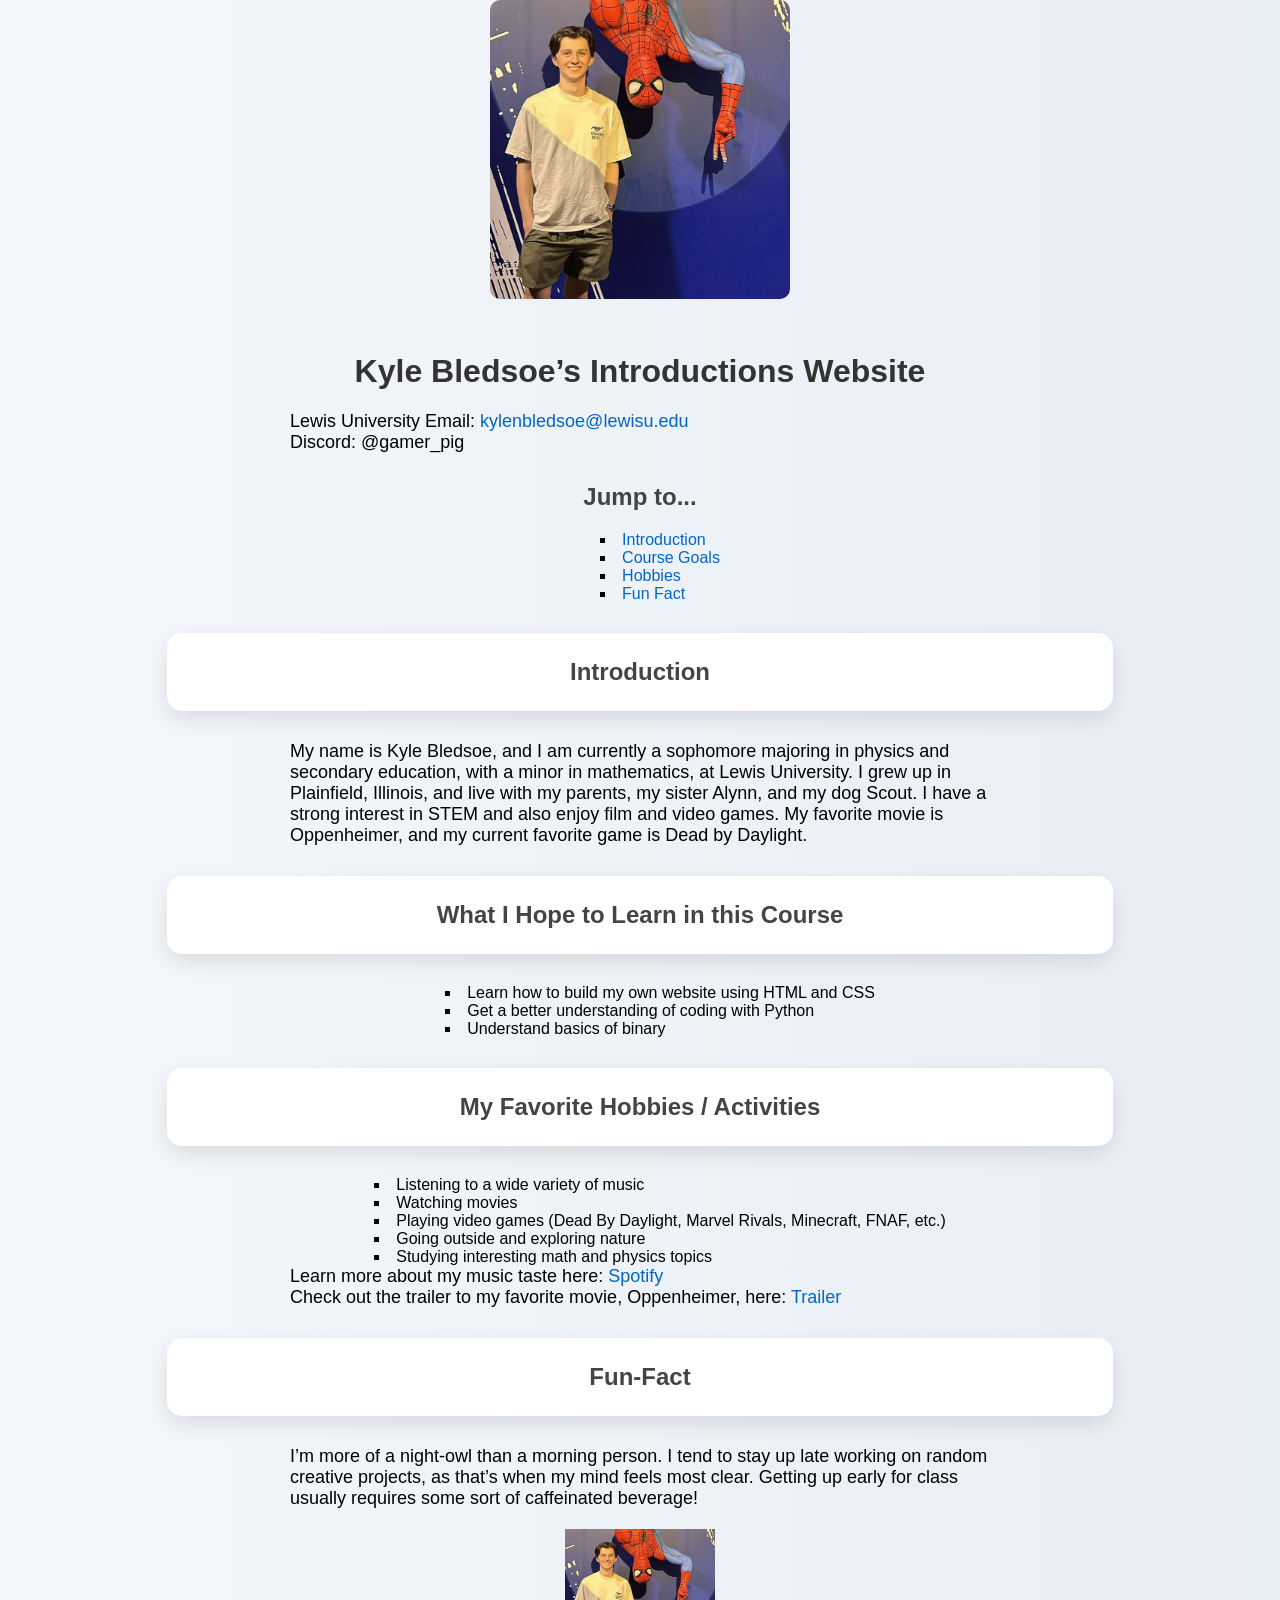
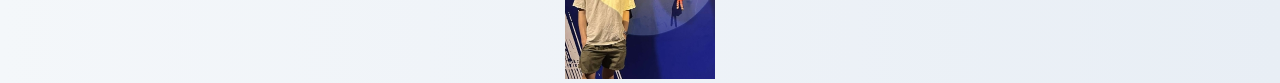
<file: me.html>
<!doctype html>
<html lang="en">
<head>
<meta charset="utf-8">
<link rel="stylesheet" href="me.css">
<script defer src="index.js"></script>
<title>HWT</title>
</head>
<body>

<div class="profile-image">
  <img src="me.png" alt="Kyle Bledsoe’s Picture">
</div>

<h1 id="main-title">Kyle Bledsoe’s Introductions Website</h1>

<p class="contacts"> Lewis University Email: 
  <a href="mailto:kylenbledsoe@lewisu.edu">kylenbledsoe@lewisu.edu</a> 
</p>
<p class="contacts"> Discord: @gamer_pig </p>

<h2>Jump to...</h2>
<nav>
  <ul class="nav-menu">
    <li><a href="#introduction" class="nav-link">Introduction</a></li>
    <li><a href="#course-goals" class="nav-link">Course Goals</a></li>
    <li><a href="#hobbies" class="nav-link">Hobbies</a></li>
    <li><a href="#fun-fact" class="nav-link">Fun Fact</a></li>
  </ul>
</nav>

<h2 id="introduction">Introduction</h2>
<p>
  My name is Kyle Bledsoe, and I am currently a sophomore majoring in physics and secondary education, 
  with a minor in mathematics, at Lewis University. 
  I grew up in Plainfield, Illinois, and live with 
  my parents, my sister Alynn, and my dog Scout. I have a strong interest in STEM and also enjoy 
  film and video games. My favorite movie is Oppenheimer, and my current favorite game is Dead by Daylight.
</p>

<h2 id="course-goals">What I Hope to Learn in this Course</h2>
<ul>
  <li>Learn how to build my own website using HTML and CSS</li>
  <li>Get a better understanding of coding with Python</li>
  <li>Understand basics of binary</li>
</ul>

<h2 id="hobbies">My Favorite Hobbies / Activities</h2>
<ul>
  <li>Listening to a wide variety of music</li>
  <li>Watching movies</li>
  <li>Playing video games (Dead By Daylight, Marvel Rivals, Minecraft, FNAF, etc.)</li>
  <li>Going outside and exploring nature</li>
  <li>Studying interesting math and physics topics</li>
</ul>

<p>
  Learn more about my music taste here: 
  <a href="https://open.spotify.com/playlist/3Hyl5jbRAzjhad7sf0Czqx?si=a0669647c0754845" target="_blank">Spotify</a>
</p>

<p>
	Check out the trailer to my favorite movie, Oppenheimer, here:
	<a href="https://youtu.be/uYPbbksJxIg?si=KSWEt7UMJiwwQInW" target="_blank">Trailer</a>
</p>

<h2 id="fun-fact">Fun-Fact</h2>
<p>
  I’m more of a night-owl than a morning person. I tend to stay up late working on random creative 
  projects, as that’s when my mind feels most clear. 
  Getting up early for class usually requires some 
  sort of caffeinated beverage!
</p>

<div class="thumbnail-section">
  <img src="me-small.png" alt="Thumbnail of Kyle Bledsoe" class="thumbnail">
</div>

</body>
</html>
</file>
<file: me.css>
body {
  font-family: Arial, sans-serif;
  background: linear-gradient(to right, #f4f7fa, #e8eef5);
  margin: 0;
  padding: 0;
}

h1, h2, h3, nav, .profile-image, .thumbnail-section {
  text-align: center;
}

h1 {
  color: #333;
  margin-top: 50px;
}

h2 {
  margin-top: 30px;
  color: #444;
}

p {
  max-width: 700px;
  margin: 0 auto;
  text-align: left;
  font-size: 18px;
}

a {
  color: #0066cc;
  text-decoration: none;
}

.profile-image {
  margin-bottom: 20px;
}

.profile-image img {
  width: 300px;
  height: auto;
  border-radius: 10px;
}

.thumbnail-section {
  margin-top: 20px;
}

.thumbnail {
  width: 150px;
  height: auto;
}

ul {
  list-style-type: square;
  list-style-position: inside;
}

#introduction,
#course-goals,
#hobbies,
#fun-fact {
  background-color: white;
  width: 70%;
  margin: 30px auto;
  padding: 25px;
  border-radius: 15px;
  box-shadow: 0 8px 20px rgba(0, 0, 0, 0.1);
  transition: transform 0.3s ease, box-shadow 0.3s ease;
}

#introduction:hover,
#course-goals:hover,
#hobbies:hover,
#fun-fact:hover {
  transform: translateY(-5px);
  box-shadow: 0 12px 25px rgba(0, 0, 0, 0.15);
}

.contact {
  text-align: center;
}

ul {
  width: fit-content;
  margin: 0 auto;
  text-align: left;
  list-style-type: square;
}
</file>
